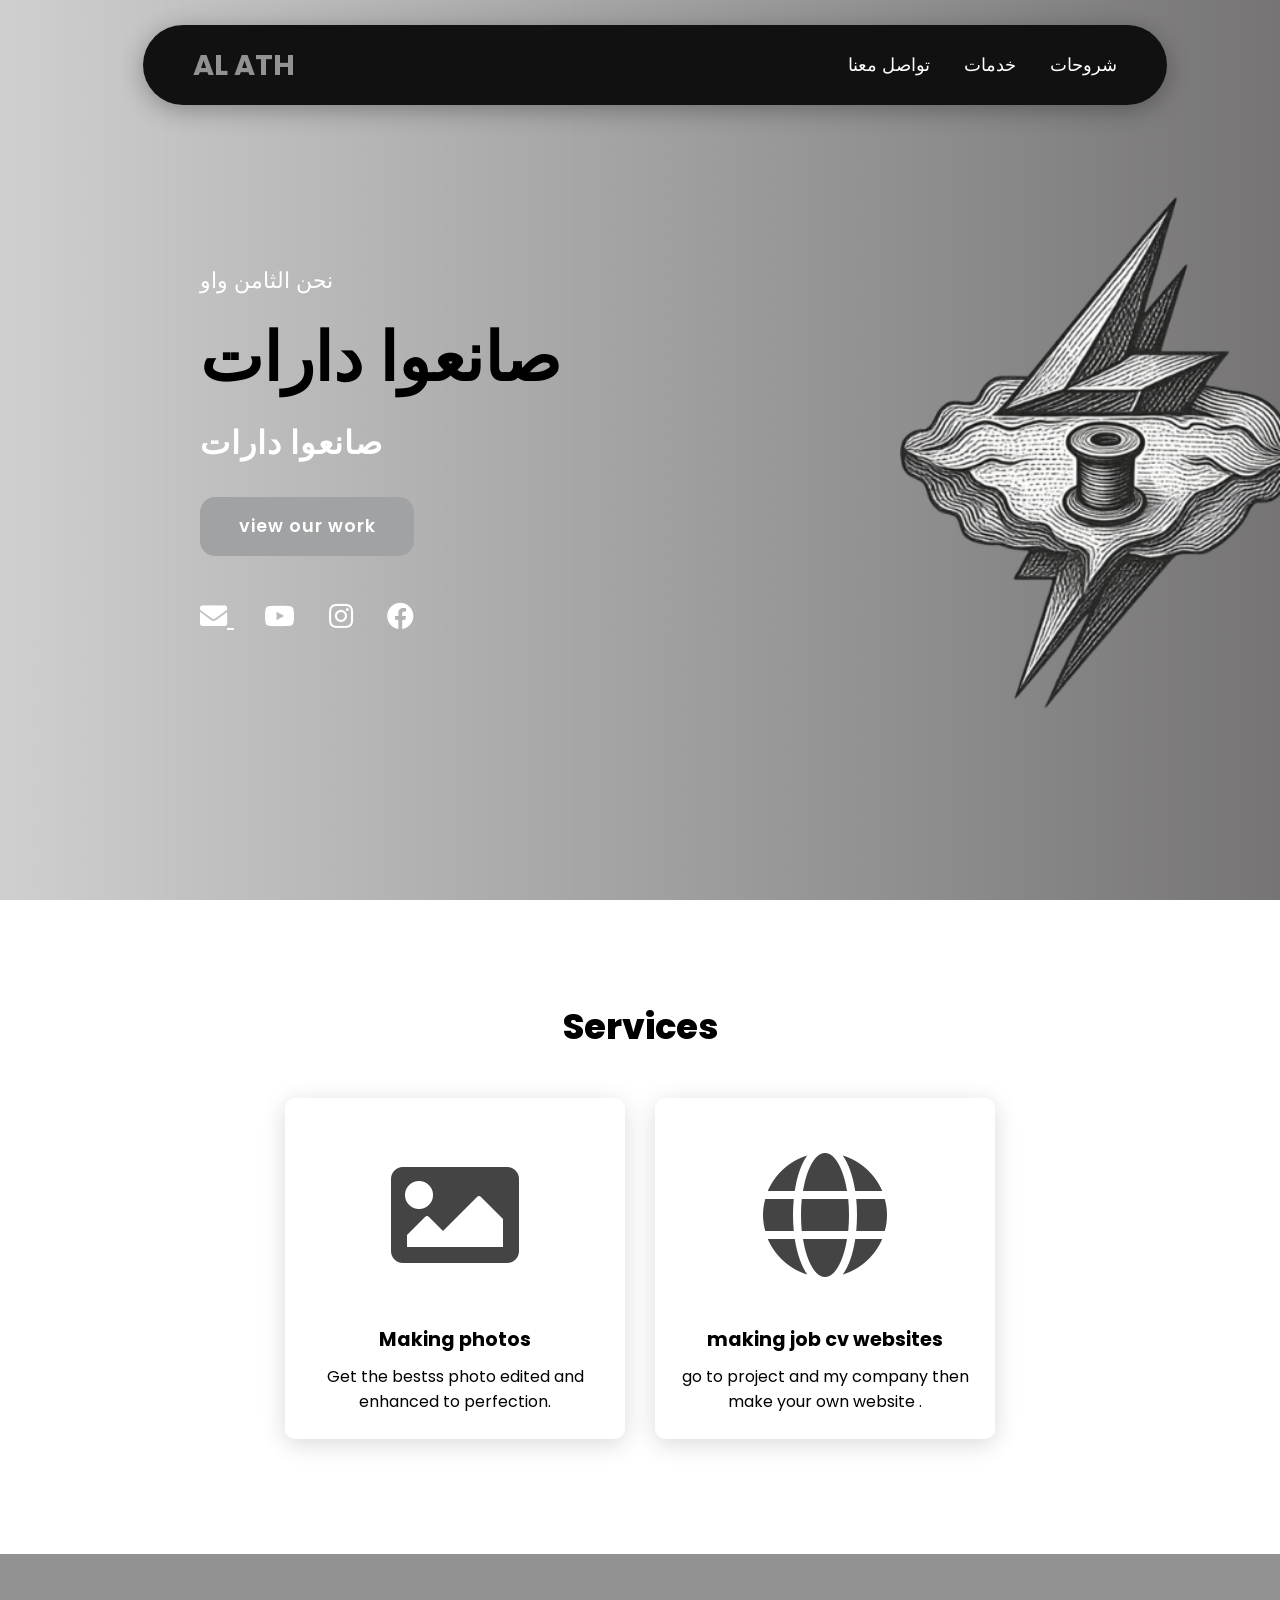
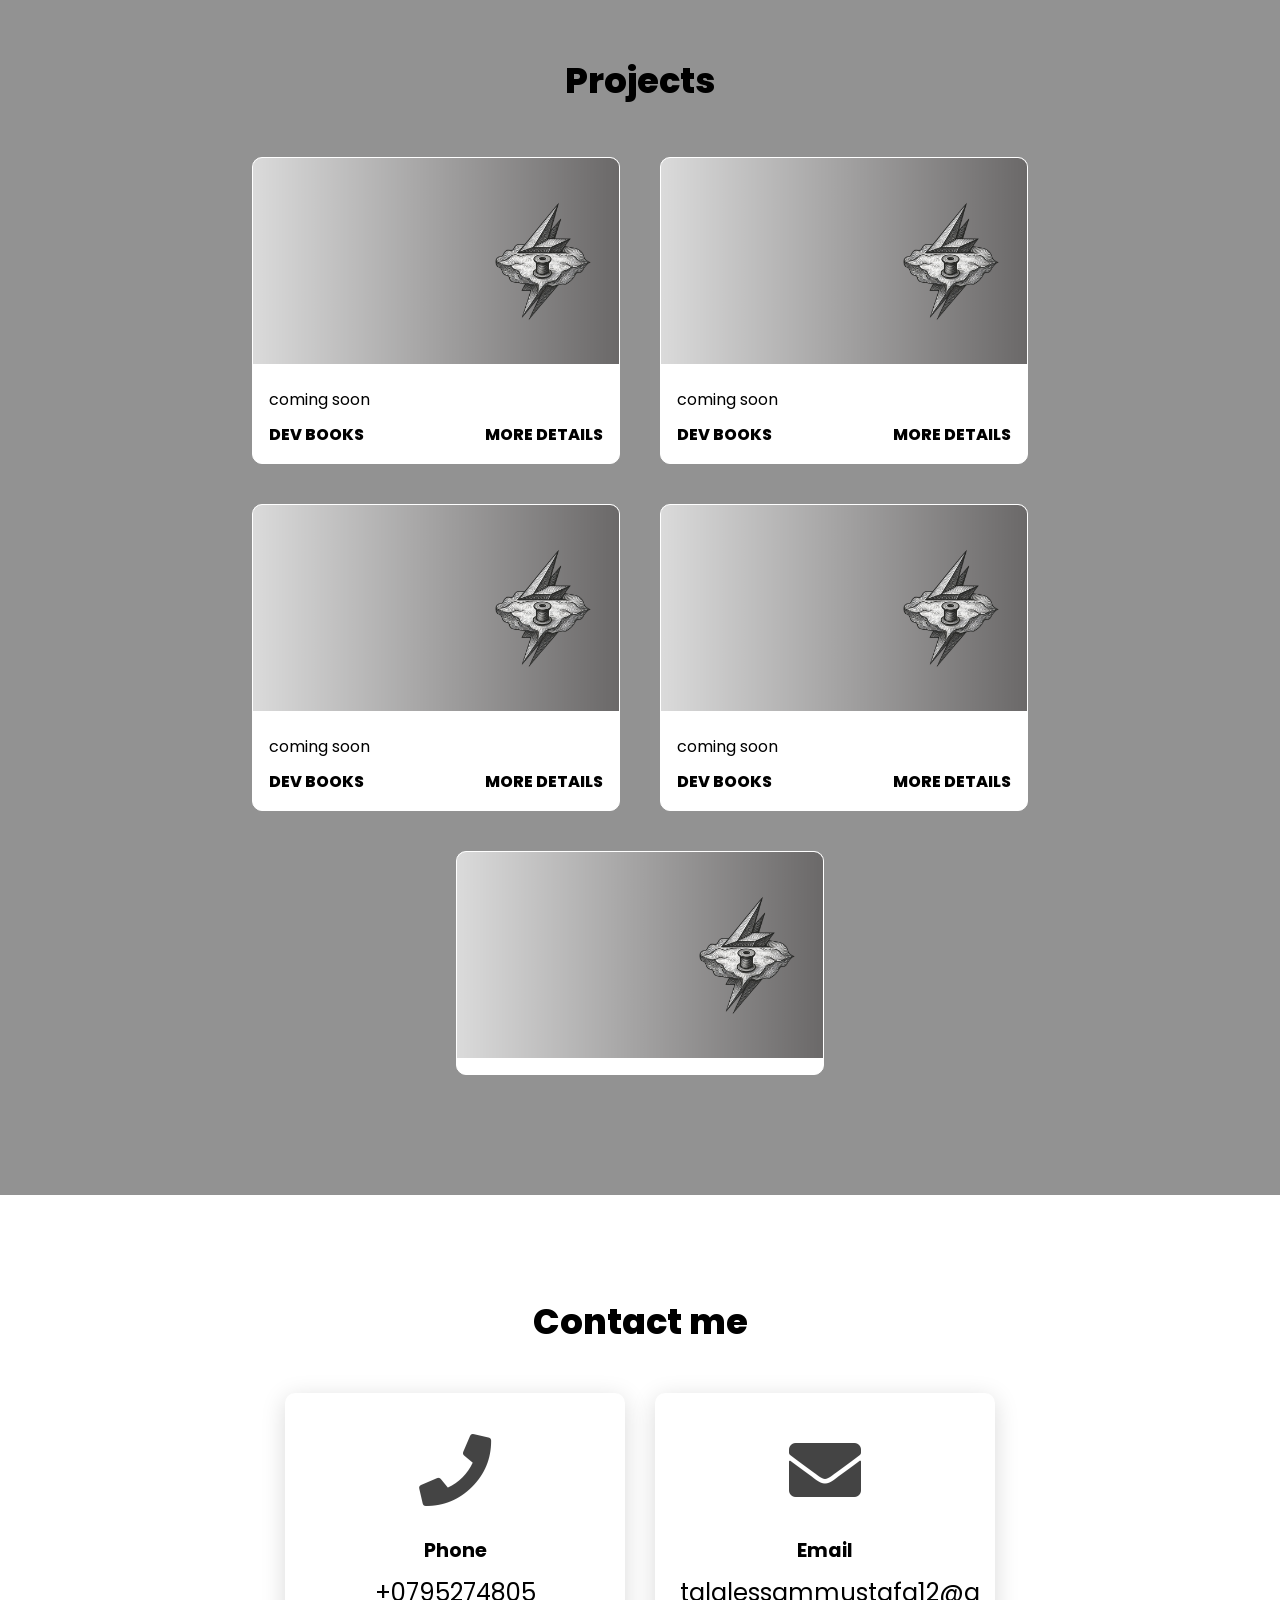
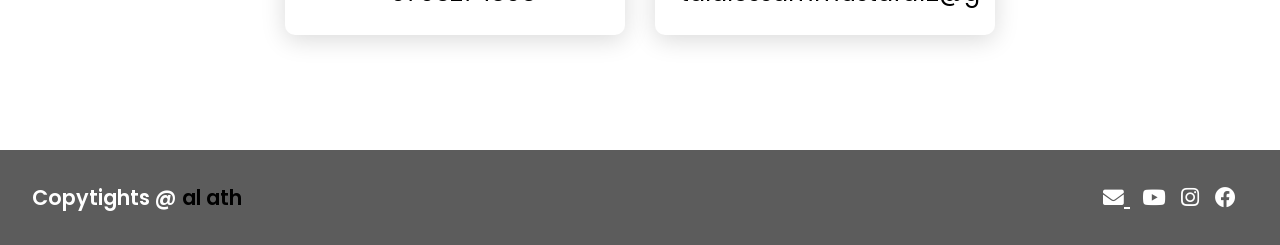
<file: index.html>
<!DOCTYPE html>
<html lang="en">
<head>
<meta charset="UTF-8">
<meta http-equiv="X-UA-Compatible" content="IE=edge">
<meta name="viewport" content="width=device-width, initial-scale=1.0">
<link rel="stylesheet" href="https://cdnjs.cloudflare.com/ajax/libs/font-awesome/5.15.4/css/all.min.css">
<link rel="stylesheet" href="style.css">
<title>al ath</title>
</head>
<body>

    

       
    <header>
       <a href="index.html" class="logo">Al Ath</a>
       <nav class="navigation">
     
        <a href="PROJECTS.html">شروحات</a>
        <a href="SERVE.HTML">خدمات</a>
        <a href="k.html">تواصل معنا</a>
       
        </nav>
    </header>


<section  class="main">
   <div>
      <h2>نحن الثامن واو<br><span>صانعوا دارات</span></h2>
    <h3>صانعوا دارات</h3>
    <a href="PROJECTS.html" class="main-btn">view our work</a>

    <div class="socialicon">
        <a href="https://mail.google.com/mail/?view=cm&fs=1&to=aloloomaloloom12@gmail.com" target="_blank">
    <i class="fas fa-envelope"></i>
</a>

        <a href="http://www.youtube.com/@AloloomAloloom"><i class="fab fa-youtube"></i></a>
        <a href="https://www.instagram.com/aloloomaloloom12/?hl=en"><i class="fab fa-instagram"></i></a>
        <a href="https://www.facebook.com/profile.php?id=61588192769594"><i class="fab fa-facebook"></i></a>
    </div>
   </div>

</section>

<section class="cards" id="services">
    <h2 class="title">Services</h2>
    <div class="content">
        <div class="card">
            <div class="icon">
                <i class="fas fa-image"></i>


            </div>
            <div class="info">
                <h3>Making photos </h3>
                <p>Get the bestss photo edited and enhanced to perfection.</p>

            </div>

        </div>
           <div class="card">
            <div class="icon">
                <i class="fas fa-globe"></i>



            </div>
            <div class="info">
                <h3>making job cv websites </h3>
                <p> go to project and my company then make your own website .</p>

            </div>

        </div>

    </div>

</section>

<section class="projects" id="projects">
    <h2 class="title">Projects</h2>
    <div class="content">
        <div class="project-card">
            <div class="project-image">
                <img src="images/ن.png"/>


            </div>
            <div class="project-info">
                <p class="project-category">coming soon</p>
                <strong class="project-title">
                    <span>Dev Books</span>
                    <a href="#" class="more-details">More details</a>

                </strong>

            </div>


        </div>
         <div class="project-card">
            <div class="project-image">
                <img src="images/ن.png"/>


            </div>
            <div class="project-info">
                <p class="project-category">coming soon</p>
                <strong class="project-title">
                    <span>Dev Books</span>
                    <a href="#" class="more-details">More details</a>

                </strong>

            </div>


        </div>
        <div class="project-card">
            <div class="project-image">
                <img src="images/ن.png"/>


            </div>
            <div class="project-info">
                <p class="project-category">coming soon</p>
                <strong class="project-title">
                    <span>Dev Books</span>
                    <a href="#" class="more-details">More details</a>

                </strong>

            </div>


        </div>
        <div class="project-card">
            <div class="project-image">
                <img src="images/ن.png"/>


            </div>
            <div class="project-info">
                <p class="project-category">coming soon</p>
                <strong class="project-title">
                    <span>Dev Books</span>
                    <a href="#" class="more-details">More details</a>

                </strong>

            </div>


        </div>
        <div class="project-card">
            <div class="project-image">
                <img src="images/ن.png"/>


           




        </div>
        
    </div>

</section>
<section class="cards contact" id="contact">
    <h2 data-key="desc" class="title">Contact me</h2>
    <div class="content">
        <div class="card">
            <div class="icon">
                <i class="fas fa-phone"></i>


            </div>
            <div class="info">
                <h3>Phone </h3>
                <p>+0795274805</p>

            </div>

        </div>
           <div class="card">
            <div class="icon">
                <i class="fas fa-envelope"></i>



            </div>
            <div class="info">
                <h3>Email </h3>
                <p>talalessammustafa12@g</p>

            </div>

        </div>

    </div>
</div>

</section>


 










<footer class="footer">
    <p class="footer-title">Copytights @ <span>al ath</span></p>
    <div class="socialicon">
        <a href="https://mail.google.com/mail/?view=cm&fs=1&to=aloloomaloloom12@gmail.com" target="_blank">
    <i class="fas fa-envelope"></i>
</a>

        <a href="http://www.youtube.com/@AloloomAloloom"><i class="fab fa-youtube"></i></a>
        <a href="https://www.instagram.com/aloloomaloloom12/?hl=en"><i class="fab fa-instagram"></i></a>
        <a href="https://www.facebook.com/profile.php?id=61588192769594"><i class="fab fa-facebook"></i></a>
    </div>

</footer>

</body>
</html>
</file>
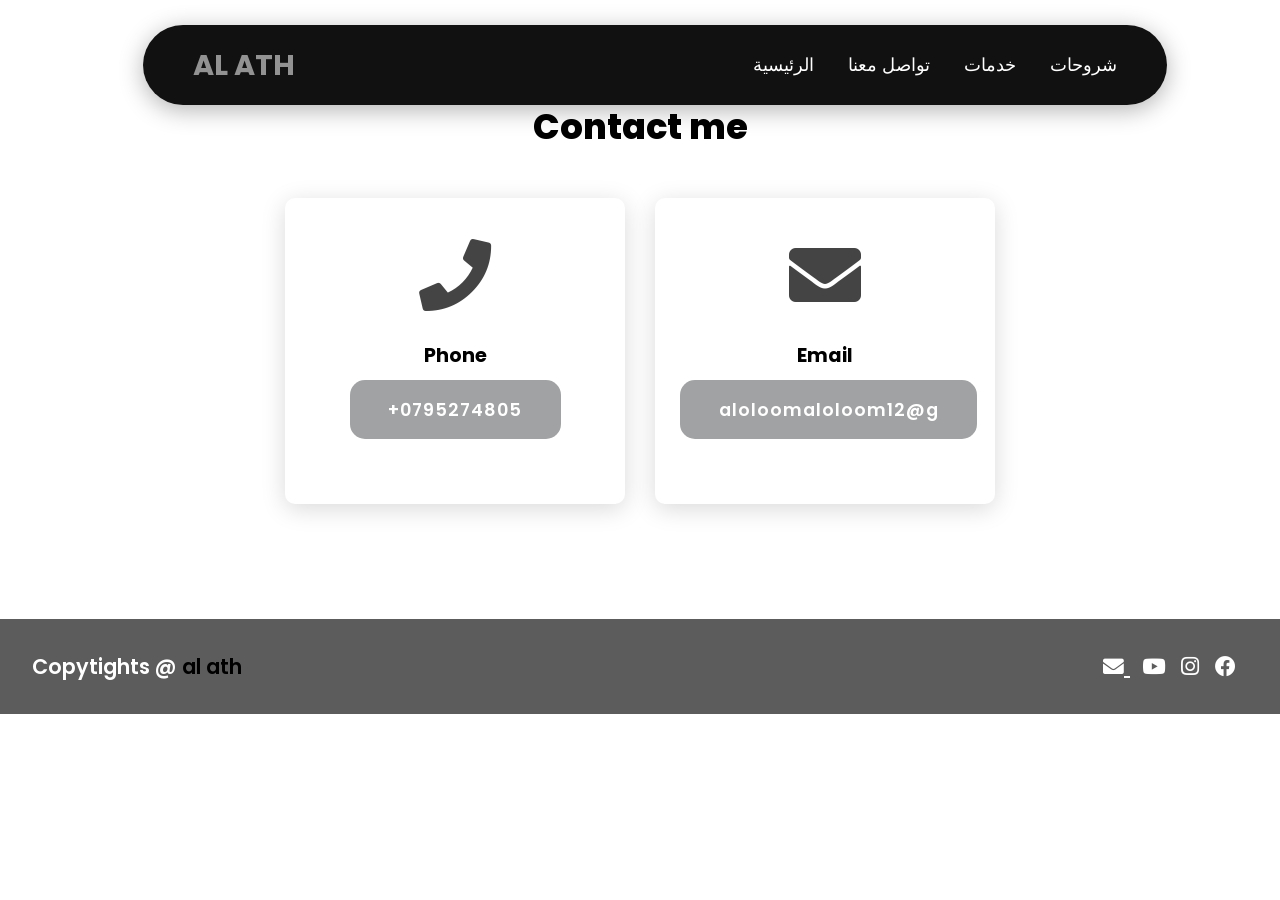
<file: k.html>
<!DOCTYPE html>
<html lang="en">
<head>
       <meta charset="UTF-8">
<meta http-equiv="X-UA-Compatible" content="IE=edge">
<meta name="viewport" content="width=device-width, initial-scale=1.0">
<link rel="stylesheet" href="https://cdnjs.cloudflare.com/ajax/libs/font-awesome/5.15.4/css/all.min.css">
<link rel="stylesheet" href="style.css">
<title>al ath</title>
</head>
<body>
        <header>
       <a href="index.html" class="logo">Al Ath</a>
       <nav class="navigation">
        
        <a href="PROJECTS.html">شروحات</a>
        <a href="SERVE.HTML">خدمات</a>
        <a href="#contact">تواصل معنا</a>
        <a href="index.html">الرئيسية</a>
        </nav>
    </header>

    <section class="cards contact" id="contact">
    <h2 class="title">Contact me</h2>
    <div class="content">
        <div class="card">
            <div class="icon">
                <i class="fas fa-phone"></i>


            </div>
            <div class="info">
                
                <h3>Phone </h3>
                <a href="tel:+962795274805
" class="main-btn">+0795274805</a>
               


            </div>

        </div>
           <div class="card">
            <div class="icon">
                <i class="fas fa-envelope"></i>



            </div>
            <div class="info">
                <h3>Email </h3>
                <a href="https://mail.google.com/mail/?view=cm&fs=1&to=aloloomaloloom12@gmail.com" class="main-btn">aloloomaloloom12@g</a>

            </div>

        </div>

    </div>
</div>

</section>


        <footer class="footer">
    <p class="footer-title">Copytights @ <span>al ath</span></p>
    <div class="socialicon">
        <a href="https://mail.google.com/mail/?view=cm&fs=1&to=aloloomaloloom12@gmail.com" target="_blank">
    <i class="fas fa-envelope"></i>
</a>

        <a href="http://www.youtube.com/@AloloomAloloom"><i class="fab fa-youtube"></i></a>
        <a href="https://www.instagram.com/aloloomaloloom12/?hl=en"><i class="fab fa-instagram"></i></a>
        <a href="https://www.facebook.com/profile.php?id=61588192769594"><i class="fab fa-facebook"></i></a>
    </div>

</footer>
    
</body>
</html>
</file>
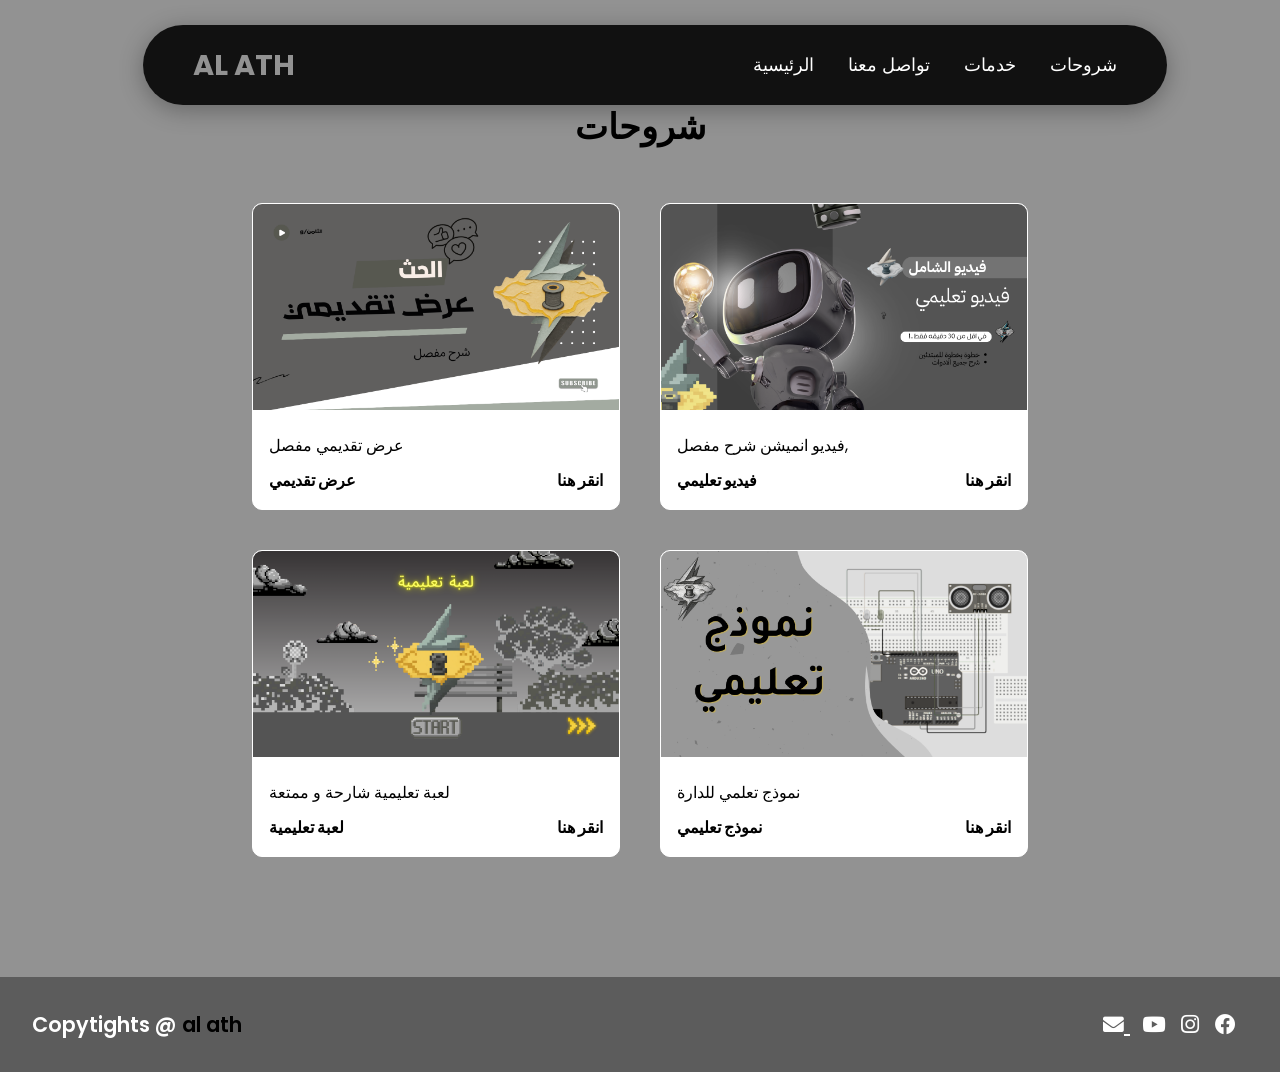
<file: PROJECTS.html>
<!DOCTYPE html>
<html lang="en">
<head>
    <meta charset="UTF-8">
<meta http-equiv="X-UA-Compatible" content="IE=edge">
<meta name="viewport" content="width=device-width, initial-scale=1.0">
<link rel="stylesheet" href="https://cdnjs.cloudflare.com/ajax/libs/font-awesome/5.15.4/css/all.min.css">
<link rel="stylesheet" href="style.css">
<title>al ath</title>
</head>
<body>

    
    <header>
       <a href="index.html" class="logo">Al Ath</a>
       <nav class="navigation">
     
        <a href="PROJECTS.html">شروحات</a>
        <a href="SERVE.HTML">خدمات</a>
        <a href="k.html">تواصل معنا</a>
         <a href="index.html">الرئيسية</a>
        </nav>
    </header>



    <section class="projects" id="projects">
    <h2 class="title">شروحات</h2>
    <div class="content">
        <div class="project-card">
            <div class="project-image">
                <img src="images/خ.png"/>


            </div>
            <div class="project-info">
                <p class="project-category">عرض تقديمي مفصل </p>
                <strong class="project-title">
                    <span>عرض تقديمي</span>
                    <a href="#" class="more-details">انقر هنا</a>

                </strong>

            </div>


        </div>
         <div class="project-card">
            <div class="project-image">
                <img src="images/ه.png"/>


            </div>
            <div class="project-info">
                <p class="project-category">فيديو انميشن 
                    شرح مفصل,
                </p>
                <strong class="project-title">
                    <span>فيديو تعليمي</span>
                    <a href="#" class="more-details">انقر هنا</a>

                </strong>

            </div>


        </div>
        <div class="project-card">
            <div class="project-image">
                <img src="images/ع.png"/>


            </div>
            <div class="project-info">
                <p class="project-category">لعبة تعليمية شارحة و ممتعة</p>
                <strong class="project-title">
                    <span>لعبة تعليمية</span>
                    <a href="https://phet.colorado.edu/sims/html/circuit-construction-kit-ac/latest/circuit-construction-kit-ac_all.html?locale=ar_SA" class="more-details">انقر هنا</a>

                </strong>

            </div>


        </div>
        <div class="project-card">
            <div class="project-image">
                <img src="images/ت.png"/>


            </div>
            <div class="project-info">
                <p class="project-category">نموذج تعلمي للدارة</p>
                <strong class="project-title">
                    <span>نموذج تعليمي</span>
                    <a href="https://wokwi.com/projects/457749333641877505" class="more-details">انقر هنا</a>

                </strong>

            </div>


        </div>
        

    </section>

        <footer class="footer">
    <p class="footer-title">Copytights @ <span>al ath</span></p>
    <div class="socialicon">
        <a href="https://mail.google.com/mail/?view=cm&fs=1&to=aloloomaloloom12@gmail.com" target="_blank">
    <i class="fas fa-envelope"></i>
</a>

        <a href="http://www.youtube.com/@AloloomAloloom"><i class="fab fa-youtube"></i></a>
        <a href="https://www.instagram.com/aloloomaloloom12/?hl=en"><i class="fab fa-instagram"></i></a>
        <a href="https://www.facebook.com/profile.php?id=61588192769594"><i class="fab fa-facebook"></i></a>
    </div>

</footer>
    
</body>
</html>
</file>
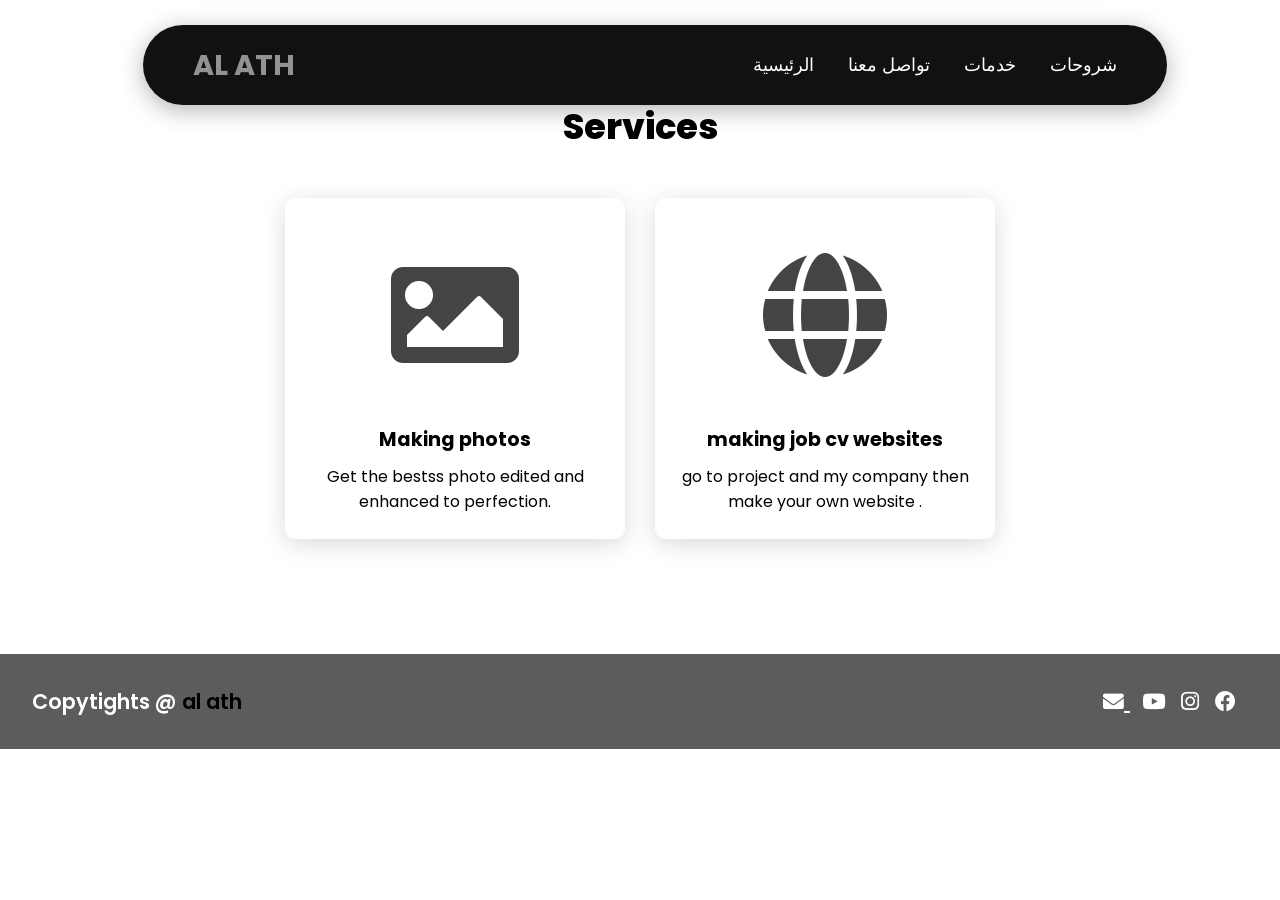
<file: SERVE.HTML>
<!DOCTYPE html>
<html lang="en">
<head>
   <meta charset="UTF-8">
<meta http-equiv="X-UA-Compatible" content="IE=edge">
<meta name="viewport" content="width=device-width, initial-scale=1.0">
<link rel="stylesheet" href="https://cdnjs.cloudflare.com/ajax/libs/font-awesome/5.15.4/css/all.min.css">
<link rel="stylesheet" href="style.css">
<title>services</title>
</head>
<body>


    <header>
       <a href="index.html" class="logo">Al Ath</a>
       <nav class="navigation">
        
        <a href="PROJECTS.html">شروحات</a>
        <a href="SERVE.HTML">خدمات</a>
        <a href="k.html">تواصل معنا</a>
        <a href="index.html">الرئيسية</a>
        </nav>
    </header>


    <section class="cards" id="services">
    <h2 class="title">Services</h2>
    <div class="content">
        <div class="card">
            <div class="icon">
                <i class="fas fa-image"></i>


            </div>
            <div class="info">
                <h3>Making photos </h3>
                <p>Get the bestss photo edited and enhanced to perfection.</p>

            </div>

        </div>
           <div class="card">
            <div class="icon">
                <i class="fas fa-globe"></i>



            </div>
            <div class="info">
                <h3>making job cv websites </h3>
                <p> go to project and my company then make your own website .</p>

            </div>

        </div>
    </section>


        <footer class="footer">
    <p class="footer-title">Copytights @ <span>al ath</span></p>
    <div class="socialicon">
        <a href="https://mail.google.com/mail/?view=cm&fs=1&to=aloloomaloloom12@gmail.com" target="_blank">
    <i class="fas fa-envelope"></i>
</a>

        <a href="http://www.youtube.com/@AloloomAloloom"><i class="fab fa-youtube"></i></a>
        <a href="https://www.instagram.com/aloloomaloloom12/?hl=en"><i class="fab fa-instagram"></i></a>
        <a href="https://www.facebook.com/profile.php?id=61588192769594"><i class="fab fa-facebook"></i></a>
    </div>

</footer>

    
</body>
</html>
</file>
<file: style.css>
@import url('https://fonts.googleapis.com/css2?family=Poppins:wght@100;200;300;400;500;600;700;800;900&display=swap');



*{
   font-family: 'Poppins', sans-serif;
  margin: 0;
  padding: 0;
box-sizing: border-box;
scroll-behavior: smooth;

}


  


header{
    background-color: #000000;
    width: 80%;
    height: 80px;
    position: fixed;
    z-index: 999;
    display: flex;
    justify-content: space-between;
    align-items: center;
    padding: 10px 50px;
    border-radius: 40px;
    left: 10%;
    top: 10px;
    
        background-color: #111111;
 
    box-shadow: 0 5px 25px rgba(1 1 1 / 30%);
  
   
  margin: 15px;
    transition: 0.7s ease;
}

}

@keyframes flyIn {
    from {
        transform: translateX(-100%);
        opacity: 0;
    }
    to {
        transform: translateX(0);
        opacity: 1;
    }
    padding: 10px 50px;
    border-radius: 40px;
    left: 10%;
    top: 10px;
    animation: flyIn 2s ease-in-out;
}

@keyframes flyIn {
    from {
        transform: translateX(-100%);
        opacity: 0;
    }
    to {
        transform: translateX(0);
        opacity: 1;
    }
}













.logo{
    text-decoration: none;
      color: #929292;
      text-transform: uppercase;
      font-weight: 700;
      font-size: 1.8em;
}

.navigation a{
   color: #ffffff;
   text-decoration: none;
   font-size: 1.1em;
   font-weight: 500;
   padding-left: 30px;
   
}

.navigation a:hover{
    color: #928888;
}



section{
    padding: 100px 200px;
    
}

.main{
    background-color: #3d3d3f;
    width: 100%;
    min-height: 100vh;
    display: flex;
    align-items: center;
    background: url(images/ن.png ) no-repeat;
    background-size: cover;
    background-position: center;
    background-attachment: fixed;
}

.main h2{
    color: #fff;
    font-size: 1.4em;
    font-weight: 500;
}

.main h2 span{
    display: inline-block;
    margin-top: 10px;
    color: #000000;
    font-size: 3em;
    font-weight: 600;
    animation: flyIn 2s ease-in-out;
}

.main h3{
    color: #fff;
    font-size: 2em;
    font-weight: 700;
    letter-spacing: 1px;
    margin-top: 10px;
    margin-bottom: 30px;
}

.main-btn{
    color: #fff;
    background-color: #a1a2a3;
    text-decoration: none;
    font-size: 1.1em;
    font-weight: 600;
    display: inline-block;
    padding: 0.9375em 2.1875em;
    letter-spacing: 1px;
    border-radius: 15px;
    margin-bottom: 40px;
    transition: 0.7s ease;

}

.main-btn:hover{
    background-color: #444444;
    transform: scale(1.1);
}

.socialicon a{
    color: #fff;
    font-size: 1.7em;
    padding-right: 30px;
    
}

.title{
    display:flex;
    justify-content: center;
    color: #000000;
    font-size: 2.2em;
    font-weight: 800;
    margin-bottom: 30px;
}

.content{
    display: flex;
    justify-content: center;
    flex-direction: row;
    flex-wrap: wrap;
}

.card{
    background-color: #fff;
    width: 21.25em;
    box-shadow: 0 5px 25px rgba(1 1 1 / 15%);
    border-radius: 10px;
    padding: 25px;
    margin: 15px;
    transition: 0.7s ease;
}

.card:hover{
    transform: scale(1.1);
}

.icon{
    color: #444;
    font-size: 8em;
    text-align: center;
}

.info {
    text-align: center;

}

.info h3{
    color: #000000;
    font-size: 1.2em;
    font-weight: 700;
    margin: 10px;
}

.projects{
    background-color: #929292;
}

.projects .content{
    margin-top: 30px;

}

.project-card {
    background-color: #fff;
    border: 1px solid #fff;
    min-height: 14em;
    width: 23em;
    overflow: hidden;
    border-radius: 10px;
    margin: 20px;
    transition: 0.7s ease;
}

.project-card:hover{
    transform: scale(1.1);
   
}

.project-card:hover .project-image{
    opacity: 0.9;
}

.project-image img{
    width: 100%
    
}

.project-info{
    padding: 1em;
}

.project-category{
    font-size: 0.8 em;
    color: #000;
}

.project-title{
    display: flex;
    justify-content: space-between;
    text-transform: uppercase;
    font-weight: 800;
    margin-top: 10px;

}

.more-details{
    text-decoration: none;
    color: #000;

}

.more-details:hover{
    color: #5c5c5c;
}

.contact .icon{
    font-size: 4.5em;
}

.contact .info h3{
    color: #000000;
}

.contact .info p{
    font-size: 1.5em;
}

.footer{
    background-color: #5c5c5c;
    color: #fff;
    padding: 2em;
    display: flex;
    justify-content: space-between;
}

.footer-title{
    font-size: 1.3em;
    font-weight: 600;
}

.footer-title span{
    color: #000000;
}

.footer .socialicon a{
    
    font-size: 1.3em;
    padding: 0 12px 0 0;
    
}

@media (max-width:1023px){
    header{
        padding: 12px 20px;
    }

    .navigation a{
        padding-left: 10px;
        
    }

    .title{
        font-size: 1.8em;
    }

    section{
        padding: 80px 20px;
    }

    .main-content h2{
        font-size: 1em;
    }

    .main-content h3{
        font-size: 1.6em;
    }

    .content{
        flex-direction: column;
        align-items: center;
    }
}

@media (max-width:641px){
    body{
        font-size: 12px;
    }

    .main-content h2{
        font-size: 0.8em;
    }

    .main-content h3{
        font-size: 1.4em;
    }

}

@media (max-width:300px){
    body{
        font-size: 10px;
    }

    
}
</file>
